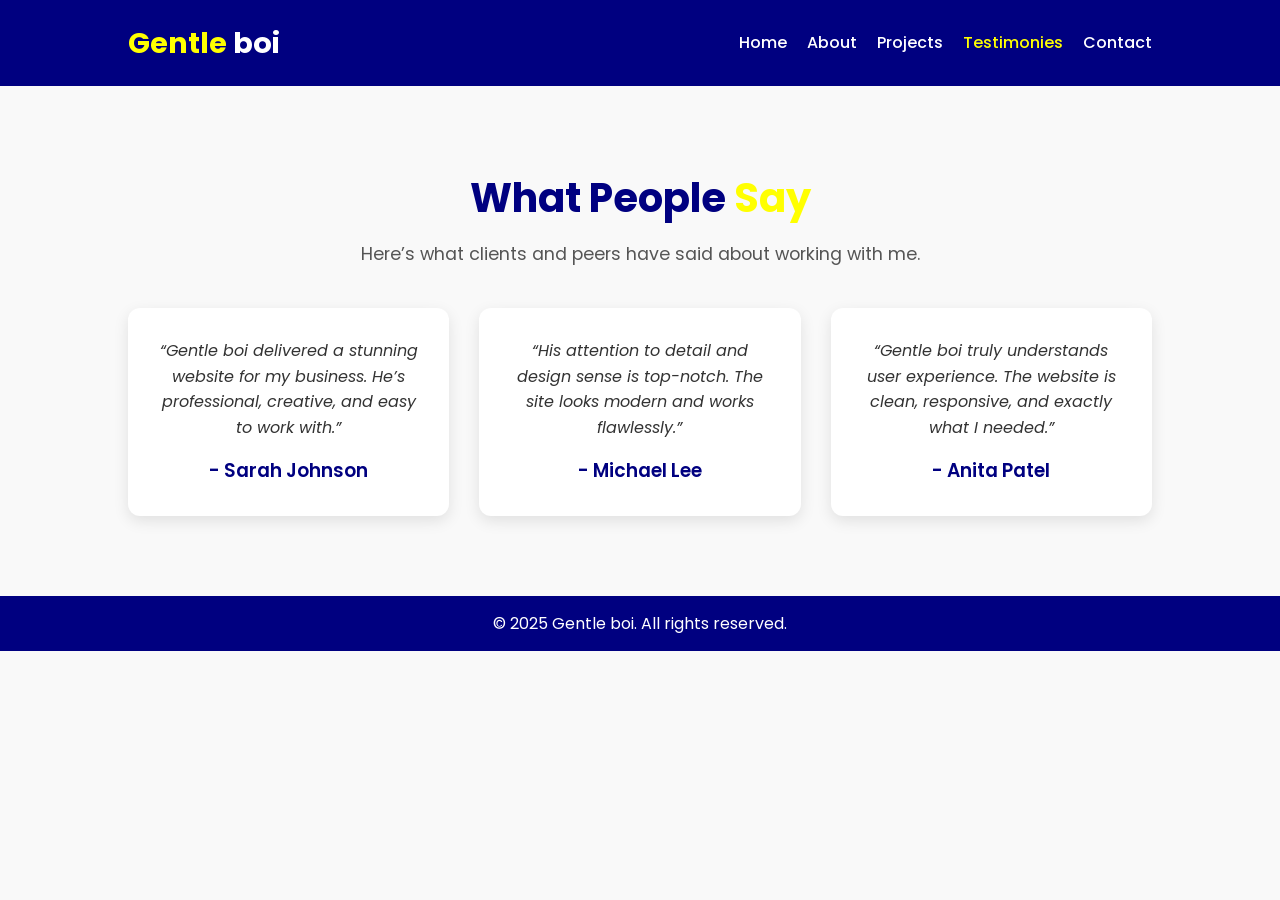
<file: testimonies.html>
<!DOCTYPE html>
<html lang="en">
<head>
  <meta charset="UTF-8">
  <meta name="viewport" content="width=device-width, initial-scale=1.0">
  <title>Testimonies | Gentle boi</title>
  <link rel="stylesheet" href="style.css">
  <!-- Google Fonts -->
  <link href="https://fonts.googleapis.com/css2?family=Poppins:wght@400;600;700&display=swap" rel="stylesheet">
</head>
<body>
  <!-- Navbar -->
  <header>
    <nav class="navbar">
      <div class="logo">Gentle <span>boi</span></div>
      <ul class="nav-links">
        <li><a href="index.html">Home</a></li>
        <li><a href="about.html">About</a></li>
        <li><a href="project.html">Projects</a></li>
        <li><a href="testimonies.html" class="active">Testimonies</a></li>
        <li><a href="contact.html">Contact</a></li>
      </ul>
    </nav>
  </header>

  <!-- Testimonies Section -->
  <section class="testimonies">
    <div class="testimonies-header">
      <h1>What People <span>Say</span></h1>
      <p>Here’s what clients and peers have said about working with me.</p>
    </div>
    <div class="testimonies-grid">
      <!-- Testimony Card 1 -->
      <div class="testimony-card">
        <p>“Gentle boi delivered a stunning website for my business. He’s professional, creative, and easy to work with.”</p>
        <h3>- Sarah Johnson</h3>
      </div>
      <!-- Testimony Card 2 -->
      <div class="testimony-card">
        <p>“His attention to detail and design sense is top-notch. The site looks modern and works flawlessly.”</p>
        <h3>- Michael Lee</h3>
      </div>
      <!-- Testimony Card 3 -->
      <div class="testimony-card">
        <p>“Gentle boi truly understands user experience. The website is clean, responsive, and exactly what I needed.”</p>
        <h3>- Anita Patel</h3>
      </div>
    </div>
  </section>

  <!-- Footer -->
  <footer>
    <p>© 2025 Gentle boi. All rights reserved.</p>
  </footer>
</body>
</html>
</file>
<file: style.css>
/* Global Styles */
* {
  margin: 0;
  padding: 0;
  box-sizing: border-box;
}

body {
  font-family: "Poppins", sans-serif;
  line-height: 1.6;
  background: #f9f9f9;
  color: #333;
}

/* Navbar */
.navbar {
  display: flex;
  justify-content: space-between;
  align-items: center;
  padding: 20px 10%;
  background: navy;
}

.logo {
  font-size: 1.8rem;
  font-weight: 700;
  color: yellow;
}
.logo span {
  color: white;
}

.nav-links {
  list-style: none;
  display: flex;
  gap: 20px;
}
.nav-links a {
  text-decoration: none;
  color: white;
  font-weight: 500;
  transition: color 0.3s;
}
.nav-links a:hover,
.nav-links a.active {
  color: yellow;
}

/* Hero Section */
.hero {
  height: 90vh;
  display: flex;
  align-items: center;
  justify-content: center;
  text-align: center;
  background: linear-gradient(rgba(0,0,50,0.7), rgba(0,0,50,0.7)),
              url('https://picsum.photos/1600/900?web') center/cover no-repeat;
  color: white;
}
.hero h1 {
  font-size: 3rem;
  margin-bottom: 10px;
}
.hero h1 span {
  color: yellow;
}
.hero p {
  font-size: 1.2rem;
  margin-bottom: 20px;
}
.btn {
  padding: 12px 25px;
  background: yellow;
  color: navy;
  font-weight: 600;
  border: none;
  border-radius: 5px;
  text-decoration: none;
  transition: 0.3s;
}
.btn:hover {
  background: white;
  color: navy;
}

/* Socials */
.socials {
  text-align: center;
  padding: 50px 20px;
}
.socials h2 {
  margin-bottom: 20px;
}
.icons a {
  margin: 0 10px;
  font-size: 2rem;
  color: navy;
  transition: 0.3s;
}
.icons a:hover {
  color: yellow;
}

/* Footer */
footer {
  background: navy;
  color: white;
  text-align: center;
  padding: 15px 0;
}
/* About Page */
.about {
  padding: 80px 10%;
  display: flex;
  justify-content: center;
  align-items: center;
}

.about-container {
  display: grid;
  grid-template-columns: 1fr 1fr;
  gap: 40px;
  align-items: center;
}

.about-img img {
  width: 100%;
  border-radius: 10px;
  box-shadow: 0px 5px 15px rgba(0,0,0,0.2);
}

.about-text h1 {
  font-size: 2.5rem;
  margin-bottom: 15px;
  color: navy;
}
.about-text h1 span {
  color: yellow;
}
.about-text p {
  margin-bottom: 15px;
  font-size: 1.1rem;
}

.skills {
  list-style: none;
  margin: 20px 0;
}
.skills li {
  margin-bottom: 10px;
  font-weight: 500;
}
/* About Page */
.about {
  padding: 80px 10%;
  display: flex;
  justify-content: center;
  align-items: center;
}

.about-container {
  display: grid;
  grid-template-columns: 1fr 1fr;
  gap: 40px;
  align-items: center;
}

.about-img img {
  width: 100%;
  border-radius: 10px;
  box-shadow: 0px 5px 15px rgba(0,0,0,0.2);
}

.about-text h1 {
  font-size: 2.5rem;
  margin-bottom: 15px;
  color: navy;
}
.about-text h1 span {
  color: yellow;
}
.about-text p {
  margin-bottom: 15px;
  font-size: 1.1rem;
}

.skills {
  list-style: none;
  margin: 20px 0;
}
.skills li {
  margin-bottom: 10px;
  font-weight: 500;
}
/* Projects Page */
.projects {
  padding: 80px 10%;
  background: #fdfdfd;
  text-align: center;
}

.project-header h1 {
  font-size: 2.5rem;
  margin-bottom: 10px;
  color: navy;
}
.project-header h1 span {
  color: yellow;
}
.project-header p {
  margin-bottom: 40px;
  font-size: 1.1rem;
}

.project-grid {
  display: grid;
  grid-template-columns: repeat(auto-fit, minmax(300px, 1fr));
  gap: 30px;
}

.project-card {
  background: white;
  border-radius: 12px;
  box-shadow: 0 5px 15px rgba(0,0,0,0.1);
  overflow: hidden;
  transition: transform 0.3s;
}
.project-card:hover {
  transform: translateY(-10px);
}

.project-card img {
  width: 100%;
  height: auto;
}

.card-content {
  padding: 20px;
}
.card-content h3 {
  color: navy;
  margin-bottom: 10px;
}
.card-content p {
  margin-bottom: 15px;
  color: #555;
}
/* Testimonies Page */
.testimonies {
  padding: 80px 10%;
  background: #f9f9f9;
  text-align: center;
}

.testimonies-header h1 {
  font-size: 2.5rem;
  margin-bottom: 10px;
  color: navy;
}
.testimonies-header h1 span {
  color: yellow;
}
.testimonies-header p {
  margin-bottom: 40px;
  font-size: 1.1rem;
  color: #555;
}

.testimonies-grid {
  display: grid;
  grid-template-columns: repeat(auto-fit, minmax(300px, 1fr));
  gap: 30px;
}

.testimony-card {
  background: white;
  border-radius: 12px;
  box-shadow: 0 5px 15px rgba(0,0,0,0.1);
  padding: 30px;
  transition: transform 0.3s;
}
.testimony-card:hover {
  transform: translateY(-10px);
}
.testimony-card p {
  font-style: italic;
  margin-bottom: 15px;
}
.testimony-card h3 {
  color: navy;
  font-weight: 600;
}
/* Contact Page */
.contact {
  padding: 80px 10%;
  background: #fff;
}

.contact-header {
  text-align: center;
  margin-bottom: 50px;
}
.contact-header h1 {
  font-size: 2.5rem;
  color: navy;
}
.contact-header h1 span {
  color: yellow;
}
.contact-header p {
  color: #555;
  font-size: 1.1rem;
}

.contact-container {
  display: grid;
  grid-template-columns: 2fr 1fr;
  gap: 40px;
}

.contact-form {
  display: flex;
  flex-direction: column;
  gap: 15px;
}
.contact-form input,
.contact-form textarea {
  padding: 12px;
  border: 1px solid #ccc;
  border-radius: 8px;
  font-size: 1rem;
  outline: none;
}
.contact-form input:focus,
.contact-form textarea:focus {
  border-color: navy;
}
.contact-form button {
  background: yellow;
  color: navy;
  font-weight: 600;
  padding: 12px;
  border: none;
  border-radius: 8px;
  cursor: pointer;
  transition: 0.3s;
}
.contact-form button:hover {
  background: navy;
  color: white;
}

.contact-socials {
  text-align: center;
}
.contact-socials h2 {
  margin-bottom: 20px;
  color: navy;
}
.contact-socials .icons a {
  font-size: 2rem;
  margin: 0 10px;
  color: navy;
  transition: 0.3s;
}
.contact-socials .icons a:hover {
  color: yellow;
}

/* Responsive */
@media (max-width: 768px) {
  .contact-container {
    grid-template-columns: 1fr;
  }
}
</file>
